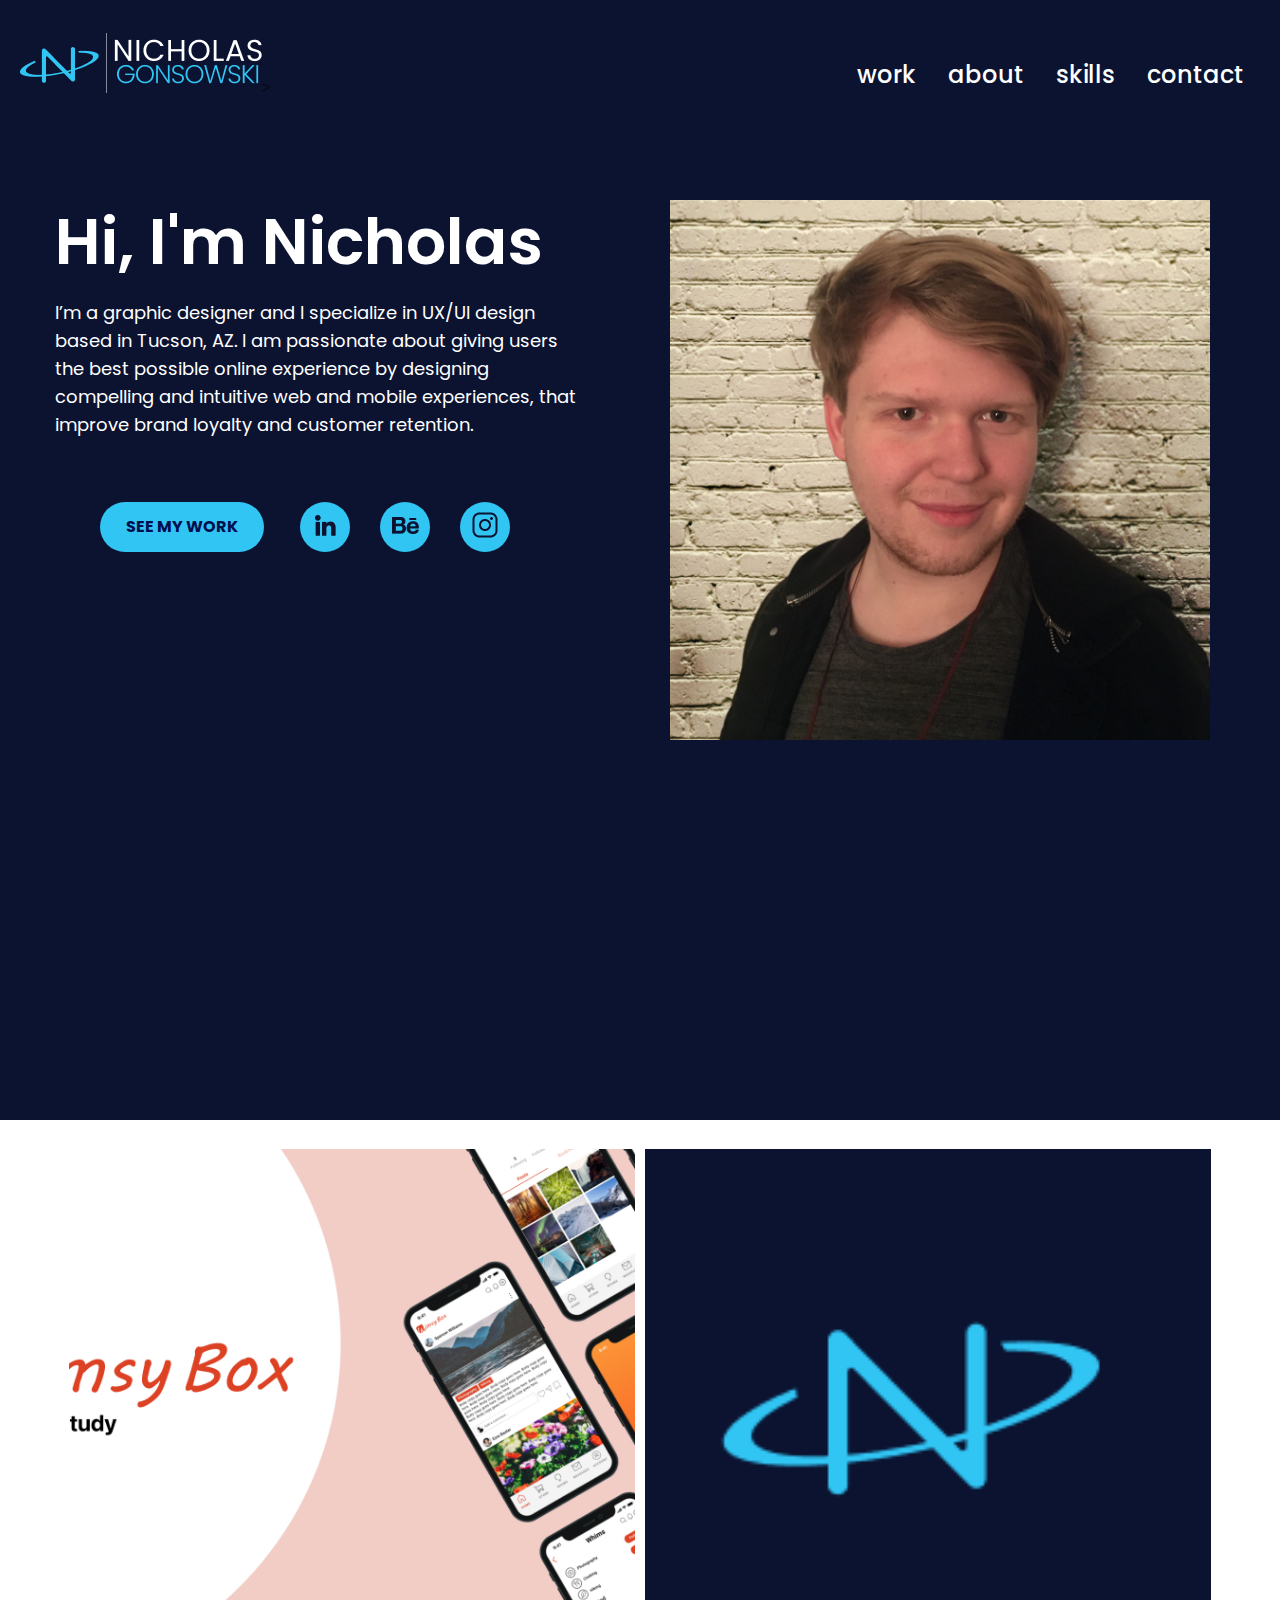
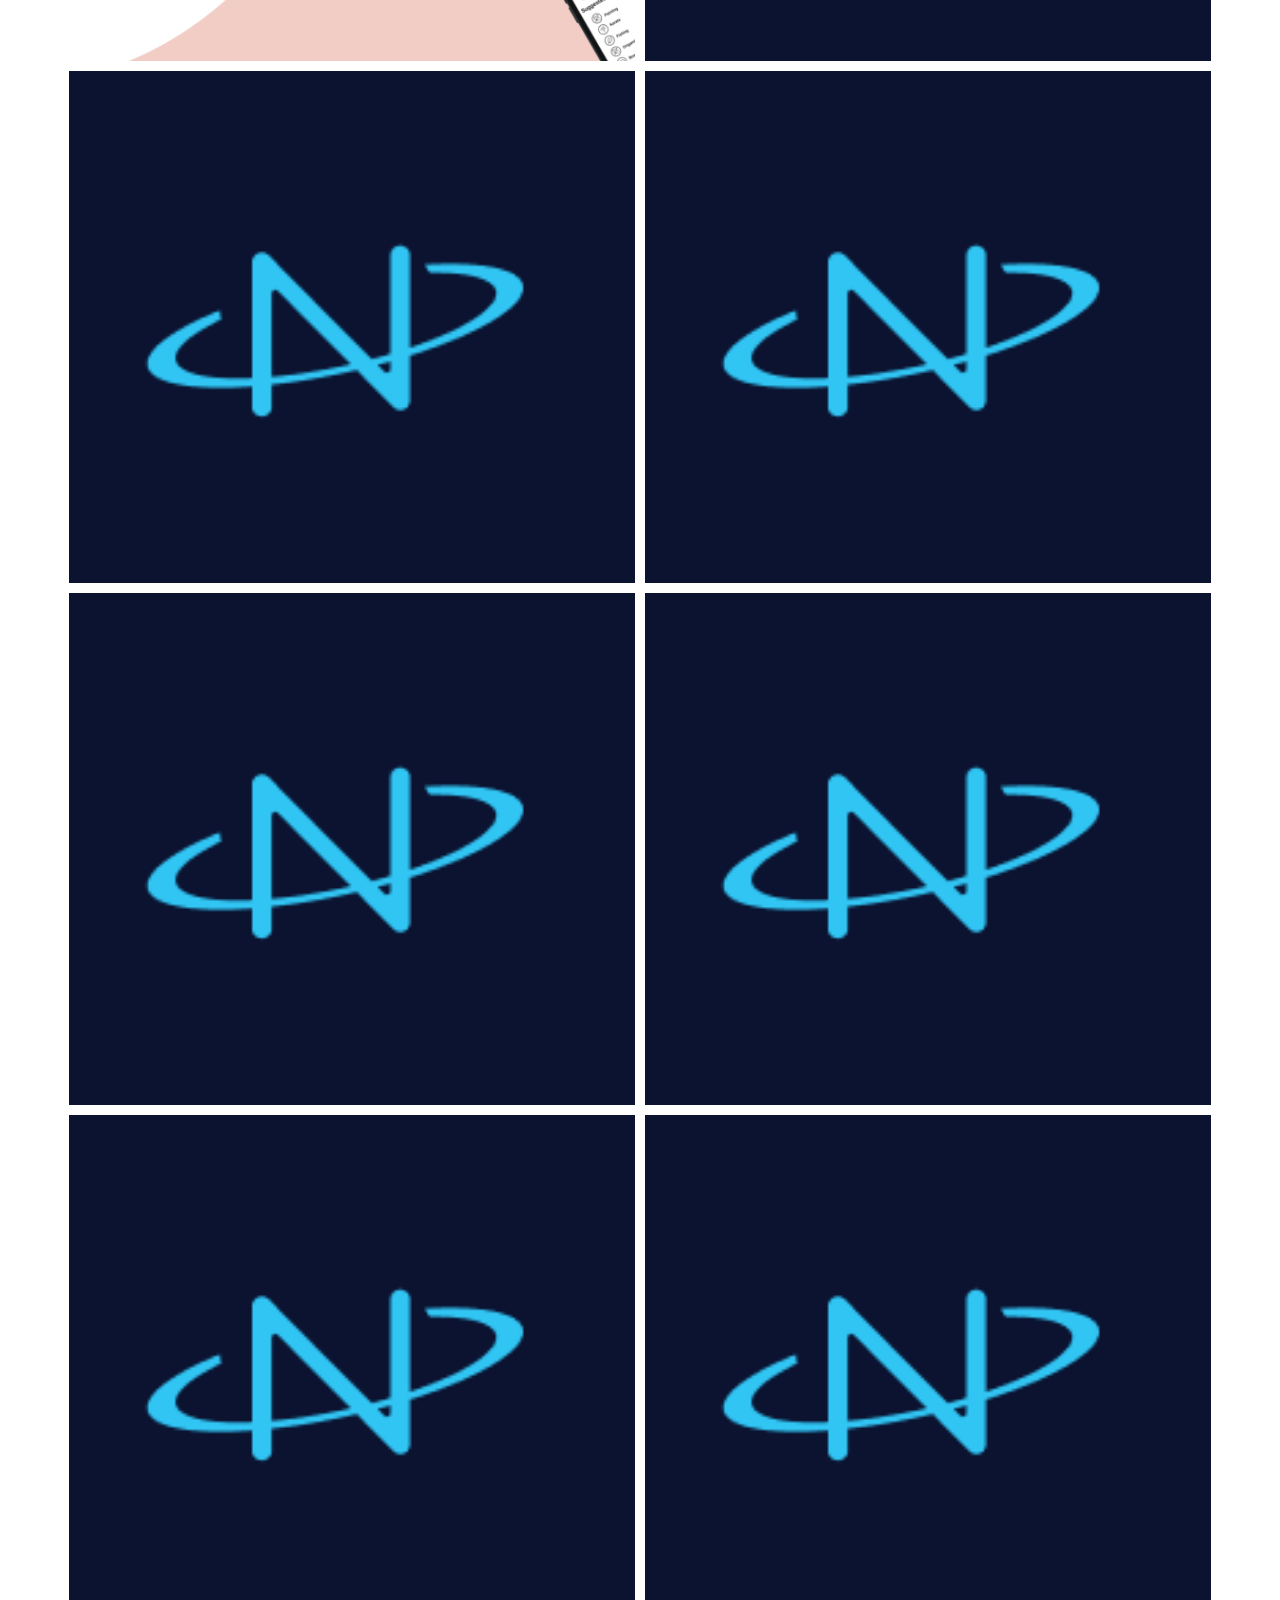
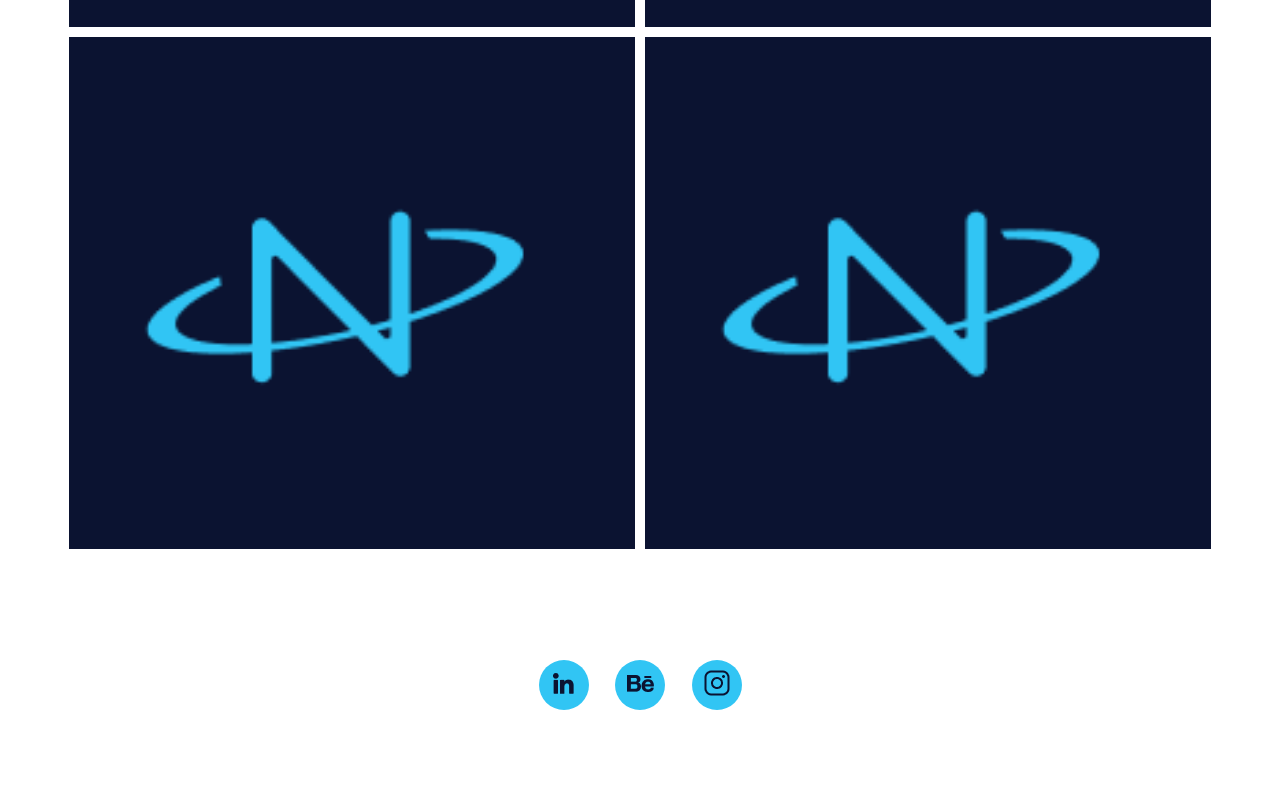
<file: Portfolio Site/index.html>
<!DOCTYPE html>
<html>
<head>
  <link href="https://fonts.googleapis.com/css?family=Poppins:100,200,300,400,500,600,700,800,900&display=swap" rel="stylesheet">
  <link href="css/style.css" rel="stylesheet" type="text/css">
  <title>nicholasgonsowski.com/work</title>
</head>
<body>
    <nav>
        <div class="logo">
           <img src="images/logo.png" alt="Nicholas Gonsowski" style="width:241.68px">>
       </div>
           <h3><div class=topnav>
            <a class="inactive" href="index.html">work</a>
            <a class="inactive" href="about.html">about</a>
            <a class="inactive" href="skills.html">skills</a>
            <a class="inactive" href="contact.html">contact</a>
           </div></h3>
           <div class=hamnav>
           </div>
    </nav>
    
    <section id="heroGrid">
      <div id="headline" class="heroGridArea">
        <h1>Hi, I'm Nicholas</h1>
           <p id=p3>I’m a graphic designer and I specialize in UX/UI design based in Tucson, AZ. 
                I am passionate about giving users the best possible online experience by designing 
                compelling and intuitive web and mobile experiences, that improve brand loyalty 
                and customer retention. </p2>

        <section id="socialGrid">

          <div id="ScrollDown" class="socialGridArea">
            <button class="sd">
              <div class="main" id="section1"><a href="#section2"><h4>SEE MY WORK</h4></a></div></button>
          </div>

          <div id="LinkedIn" class="socialGridArea">
            <button class="in"><img src="images/logo_in.png" alt="LinkedIn"></button>
          </div>

          <div id="Behance" class="socialGridArea">
            <button class="be"><img src="images/logo_Be.png" alt="Behance"></button>
          </div>

          <div id="Instagram" class="socialGridArea">
            <button class="ig"><img src="images/logo_Ig.png" alt="Instagram"></button>
          </div>

        </section>
      </div>
      <div id="heroimage" class="heroGridArea">
        <img src="images/pro.jpg" >
      </div>
      </section>
      <div class="main" id="section2">
      </div>
   

  <section id="categoryGrid">
    <div id="Project1" class="categoryGridArea"><a href="whimsybox.html"></a>
    </div>
    <div id="Project2" class="categoryGridArea">
    </div>
    <div id="Project3" class="categoryGridArea">
    </div>
    <div id="Project4" class="categoryGridArea">
    </div>
    <div id="Project5" class="categoryGridArea">
    </div>
    <div id="Project6" class="categoryGridArea">
    </div>
    <div id="Project7" class="categoryGridArea">
    </div>
    <div id="Project8" class="categoryGridArea">
    </div>
    <div id="Project9" class="categoryGridArea">
    </div>
    <div id="Project10" class="categoryGridArea">
    </div>
  </section>
  <div class="footer">
    <button class="in"><img src="images/logo_in.png" alt="LinkedIn"></button>
    <button class="be"><img src="images/logo_Be.png" alt="Behance"></button>
    <button class="ig"><img src="images/logo_Ig.png" alt="Instagram"></button>
</div>
<script src="https://ajax.googleapis.com/ajax/libs/jquery/3.4.1/jquery.min.js"></script>
<script src="js/index.js"></script>
</body>
</html>
</file>
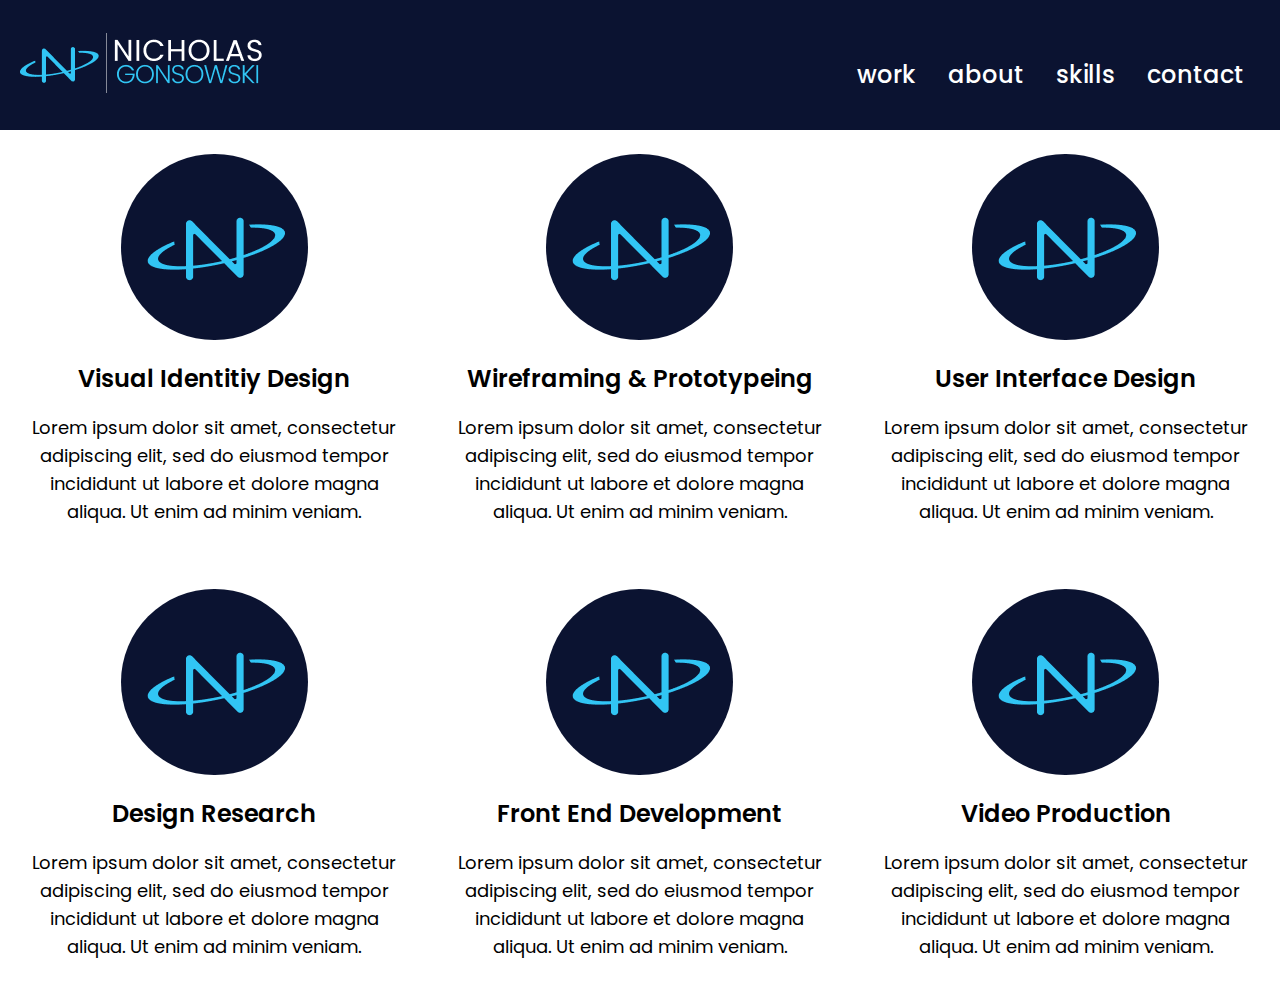
<file: Portfolio Site/skills.html>
<!DOCTYPE html>
<html>
<head>
  <link href="https://fonts.googleapis.com/css?family=Poppins:100,200,300,400,500,600,700,800,900&display=swap" rel="stylesheet">
  <link href="css/style.css" rel="stylesheet" type="text/css">
  <title>nicholasgonsowski.com/skills</title>
</head>
<body>
    <nav>
        <div class="logo">
           <img src="images/logo.png" alt="Nicholas Gonsowski" style="width:241.68px">
       </div>
           <h3><div class=topnav>
            <a class="inactive" href="index.html">work</a>
            <a class="inactive" href="about.html">about</a>
            <a class="inactive" href="skills.html">skills</a>
            <a class="inactive" href="contact.html">contact</a>
           </div></h3>
    </nav>
    <section id="skillGrid">
      <div id="skill1" class="skillGridArea">
        <img src="images/square_logo.png" alt="logo">
        <h3>Visual Identitiy Design </h3>
           <p id=p3>
            Lorem ipsum dolor sit amet, consectetur adipiscing elit, 
            sed do eiusmod tempor incididunt ut labore et dolore magna aliqua. 
            Ut enim ad minim veniam. </p2>
      </div>
      <div id="skill2" class="skillGridArea">
        <img src="images/square_logo.png" alt="logo">
        <h3>Wireframing & Prototypeing </h3>
           <p id=p3>
            Lorem ipsum dolor sit amet, consectetur adipiscing elit, 
            sed do eiusmod tempor incididunt ut labore et dolore magna aliqua. 
            Ut enim ad minim veniam. </p2>
      </div>
      <div id="skill3" class="skillGridArea">
        <img src="images/square_logo.png" alt="logo">
        <h3>User Interface Design </h3>
           <p id=p3>
            Lorem ipsum dolor sit amet, consectetur adipiscing elit, 
            sed do eiusmod tempor incididunt ut labore et dolore magna aliqua. 
            Ut enim ad minim veniam. </p2>
      </div>
      <div id="skill4" class="skillGridArea">
        <img src="images/square_logo.png" alt="logo">
        <h3>Design Research </h3>
           <p id=p3>
            Lorem ipsum dolor sit amet, consectetur adipiscing elit, 
            sed do eiusmod tempor incididunt ut labore et dolore magna aliqua. 
            Ut enim ad minim veniam. </p2>
      </div>
      <div id="skill5" class="skillGridArea">
        <img src="images/square_logo.png" alt="logo">
        <h3>Front End Development </h3>
           <p id=p3>
            Lorem ipsum dolor sit amet, consectetur adipiscing elit, 
            sed do eiusmod tempor incididunt ut labore et dolore magna aliqua. 
            Ut enim ad minim veniam. </p2>
      </div>
      <div id="skill6" class="skillGridArea">
        <img src="images/square_logo.png" alt="logo">
        <h3>Video Production</h3>
           <p id=p3>
            Lorem ipsum dolor sit amet, consectetur adipiscing elit, 
            sed do eiusmod tempor incididunt ut labore et dolore magna aliqua. 
            Ut enim ad minim veniam. </p2>
      </div>
</section>

</body>
</html>
</file>
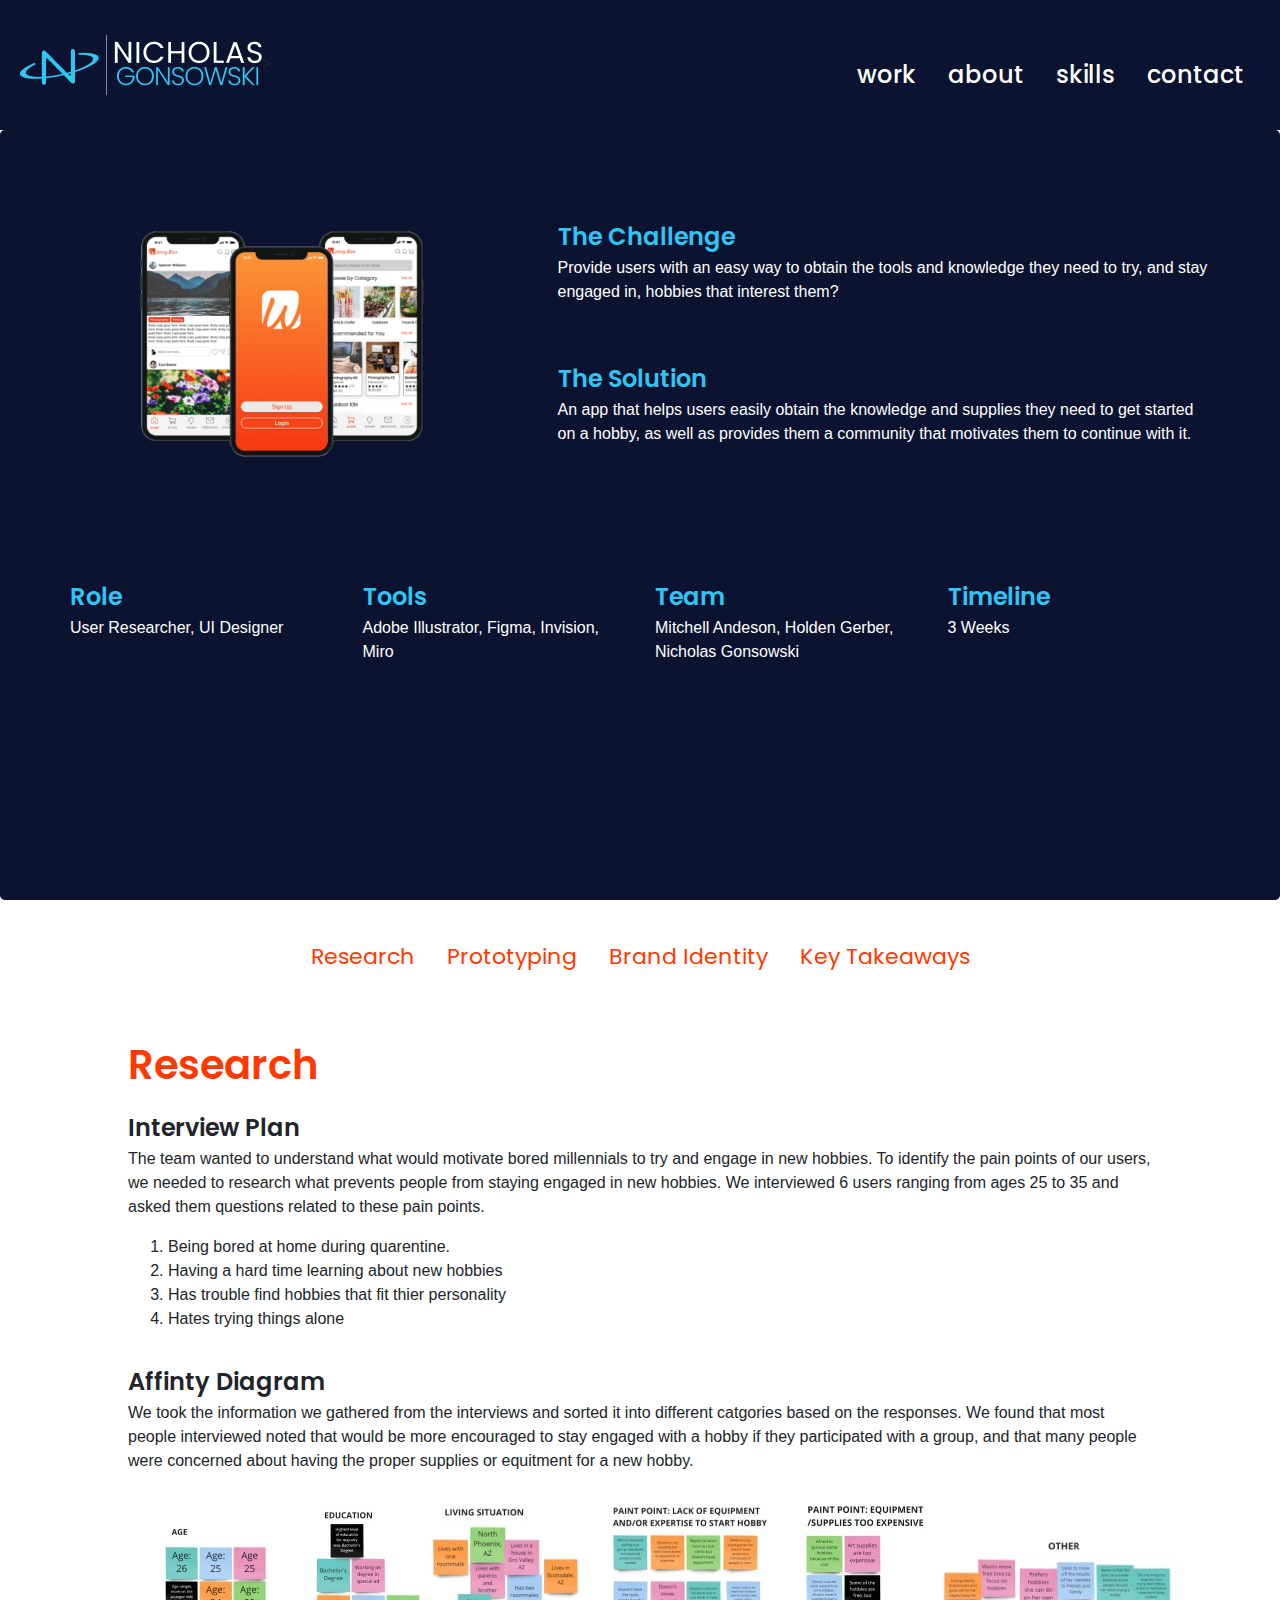
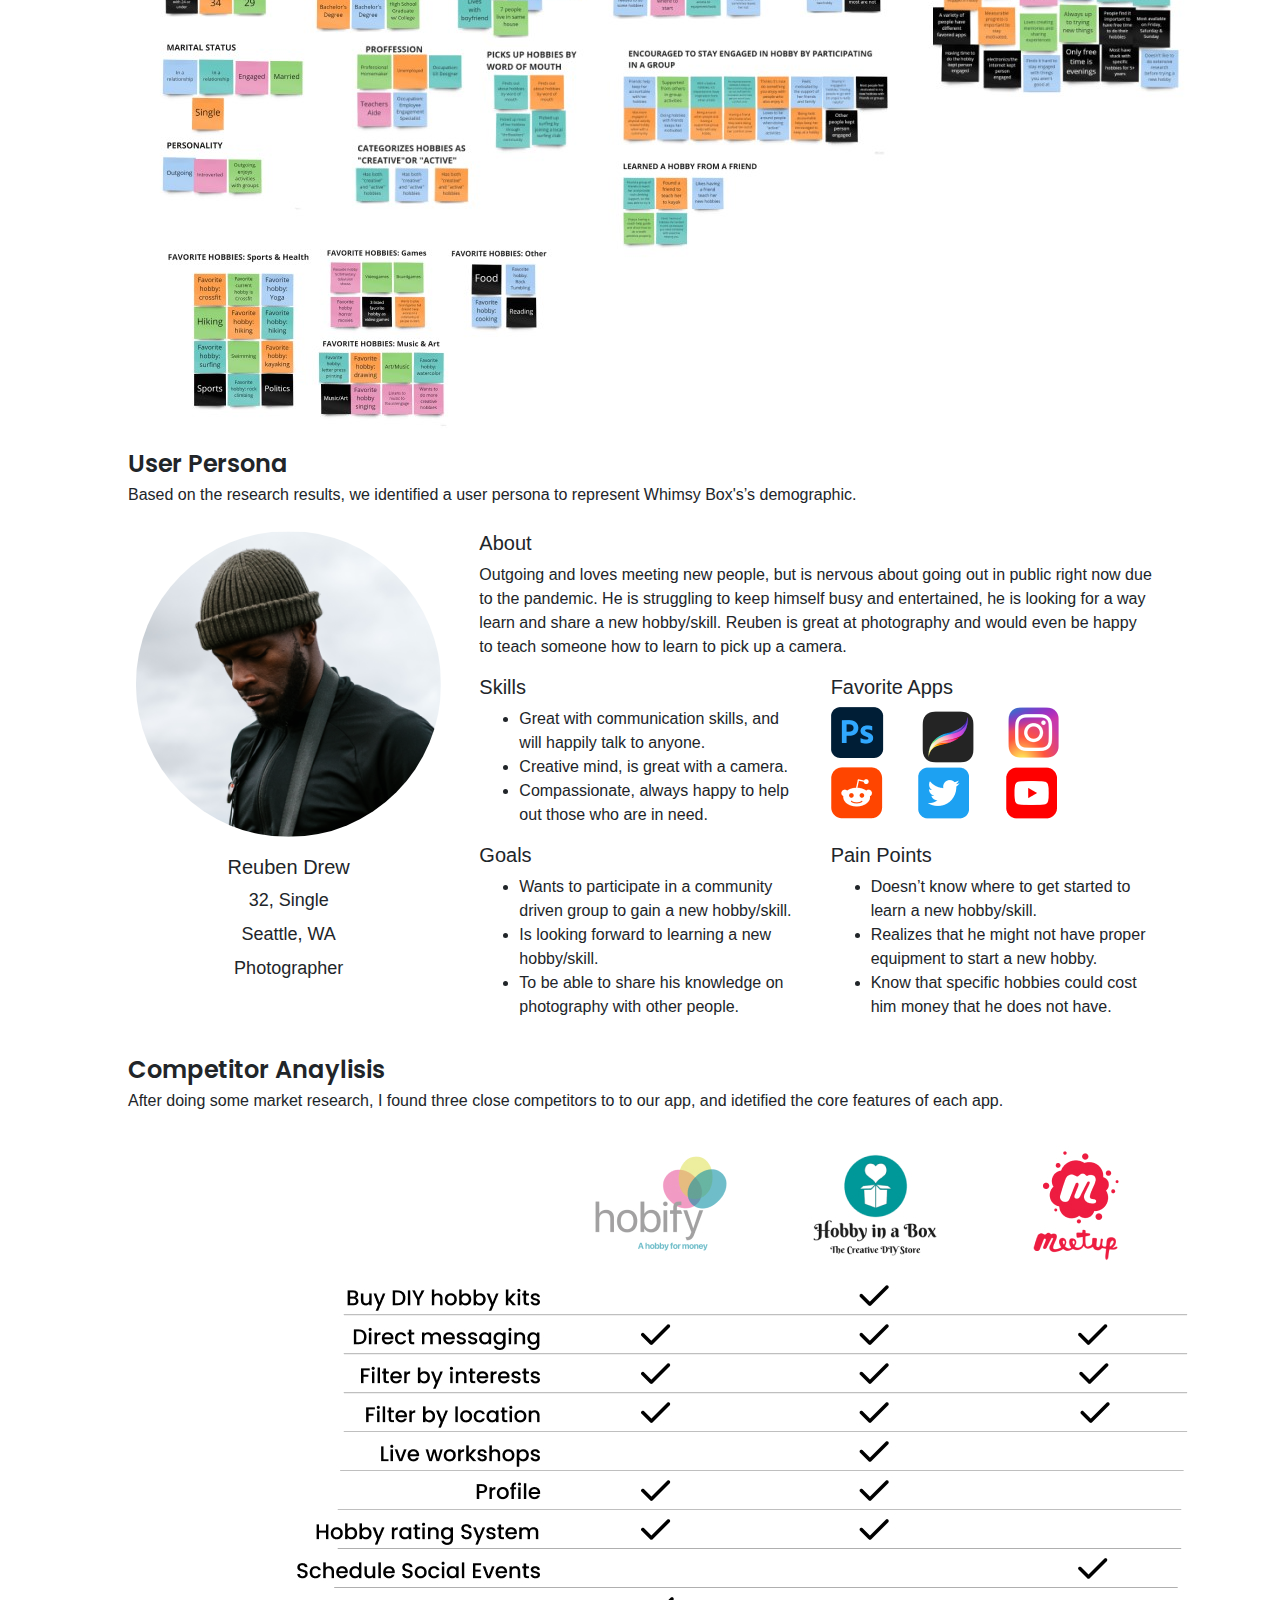
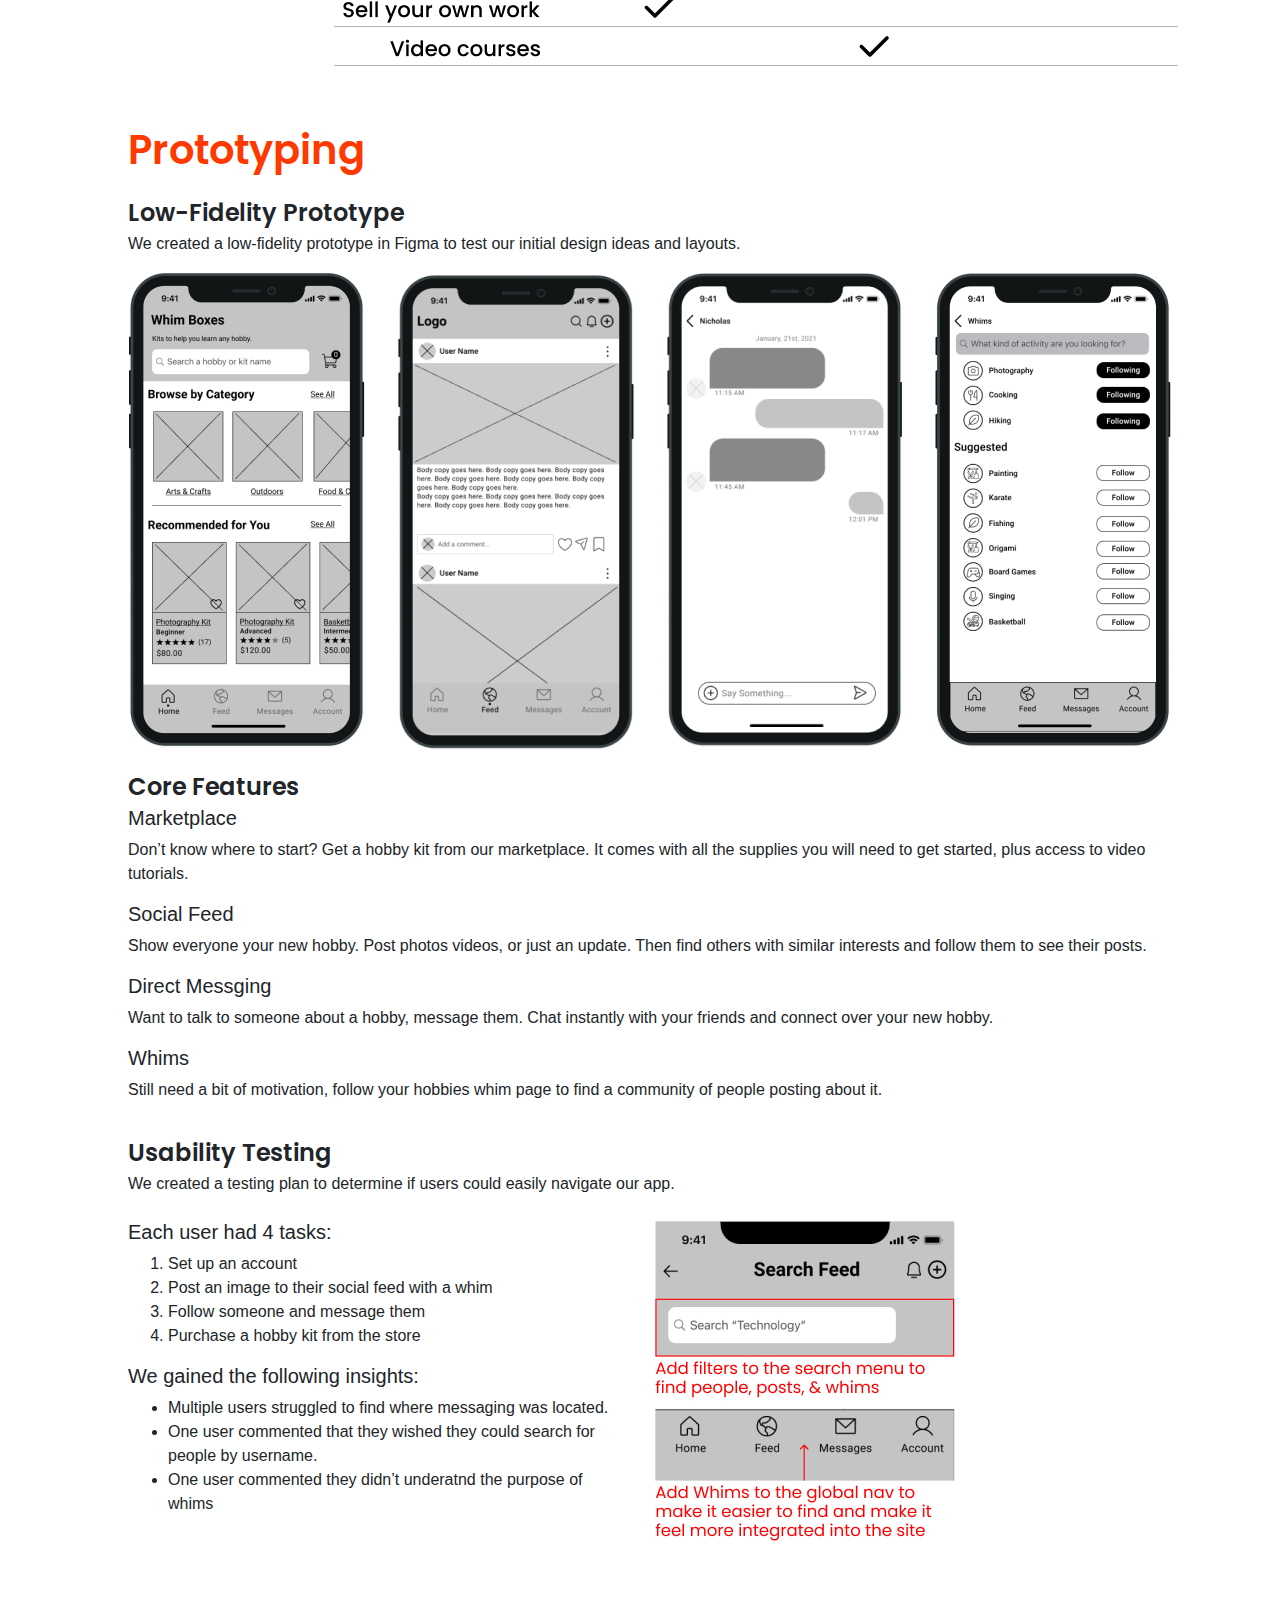
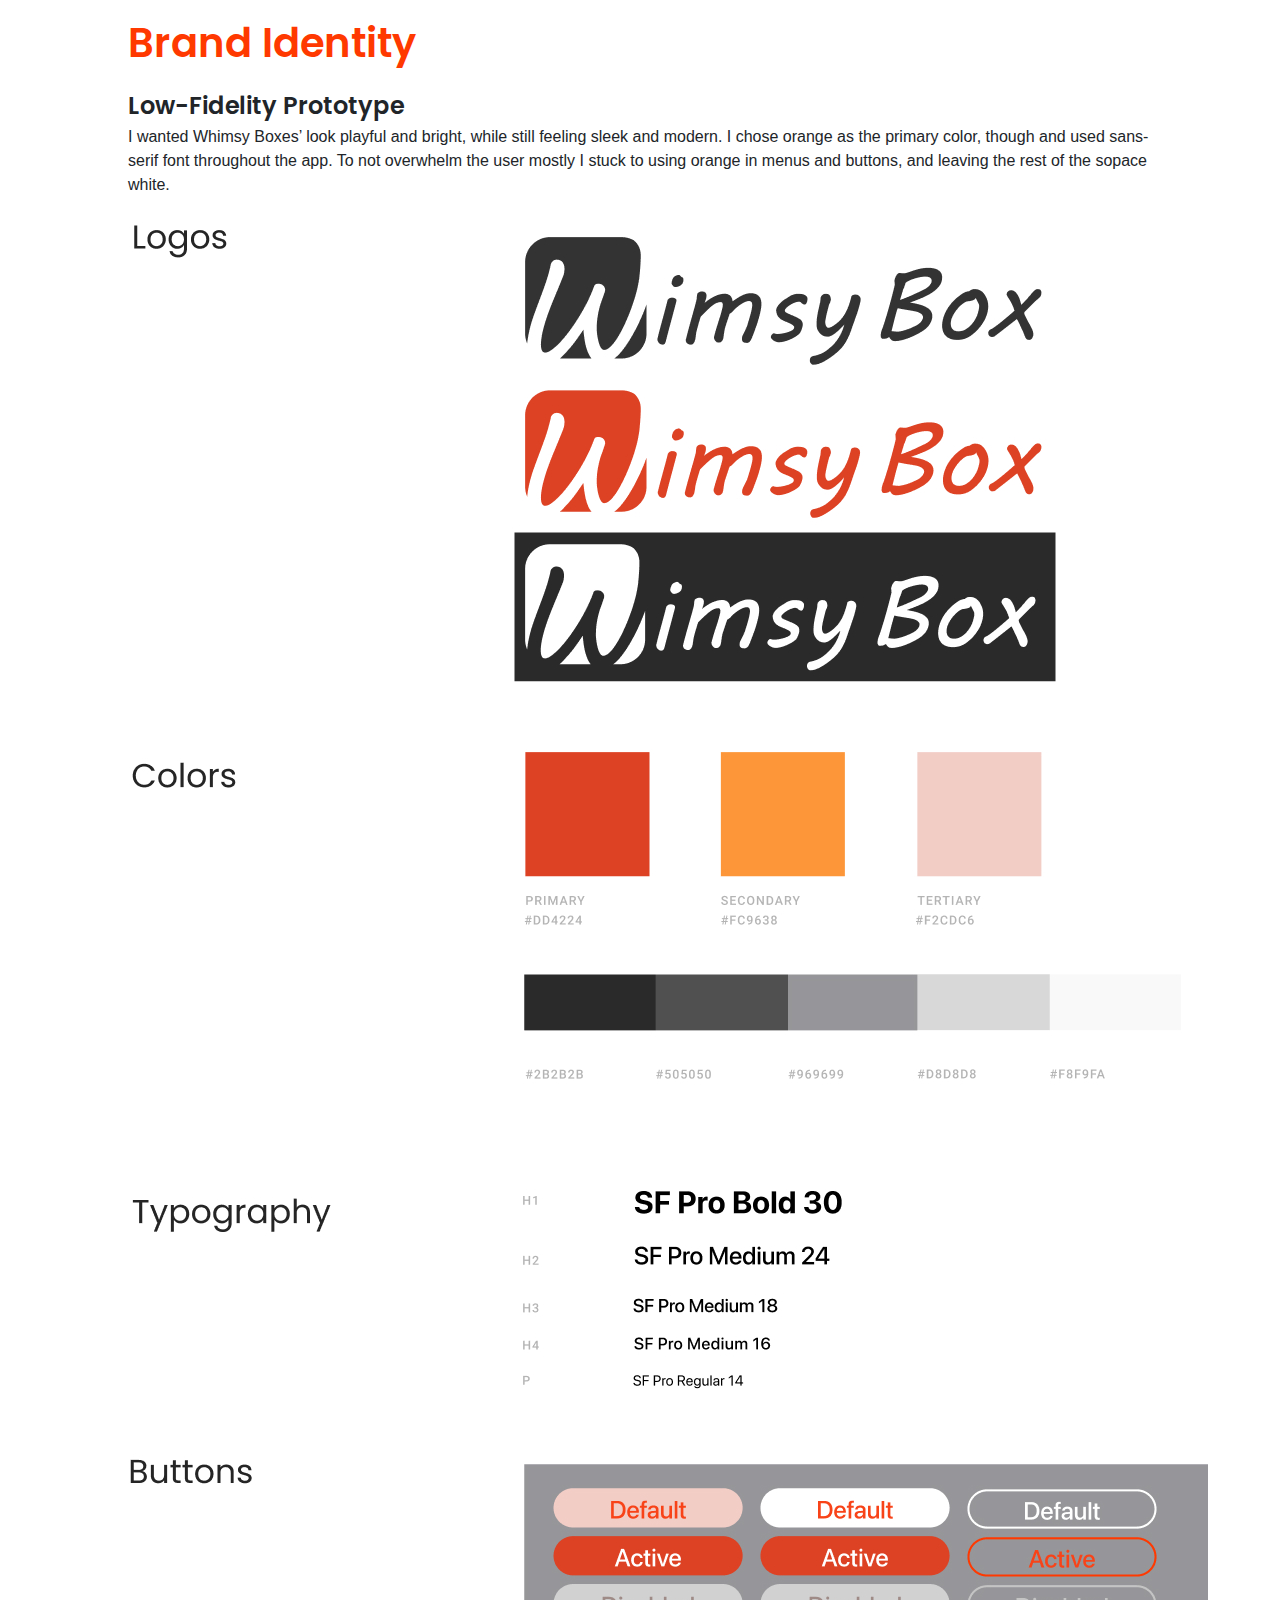
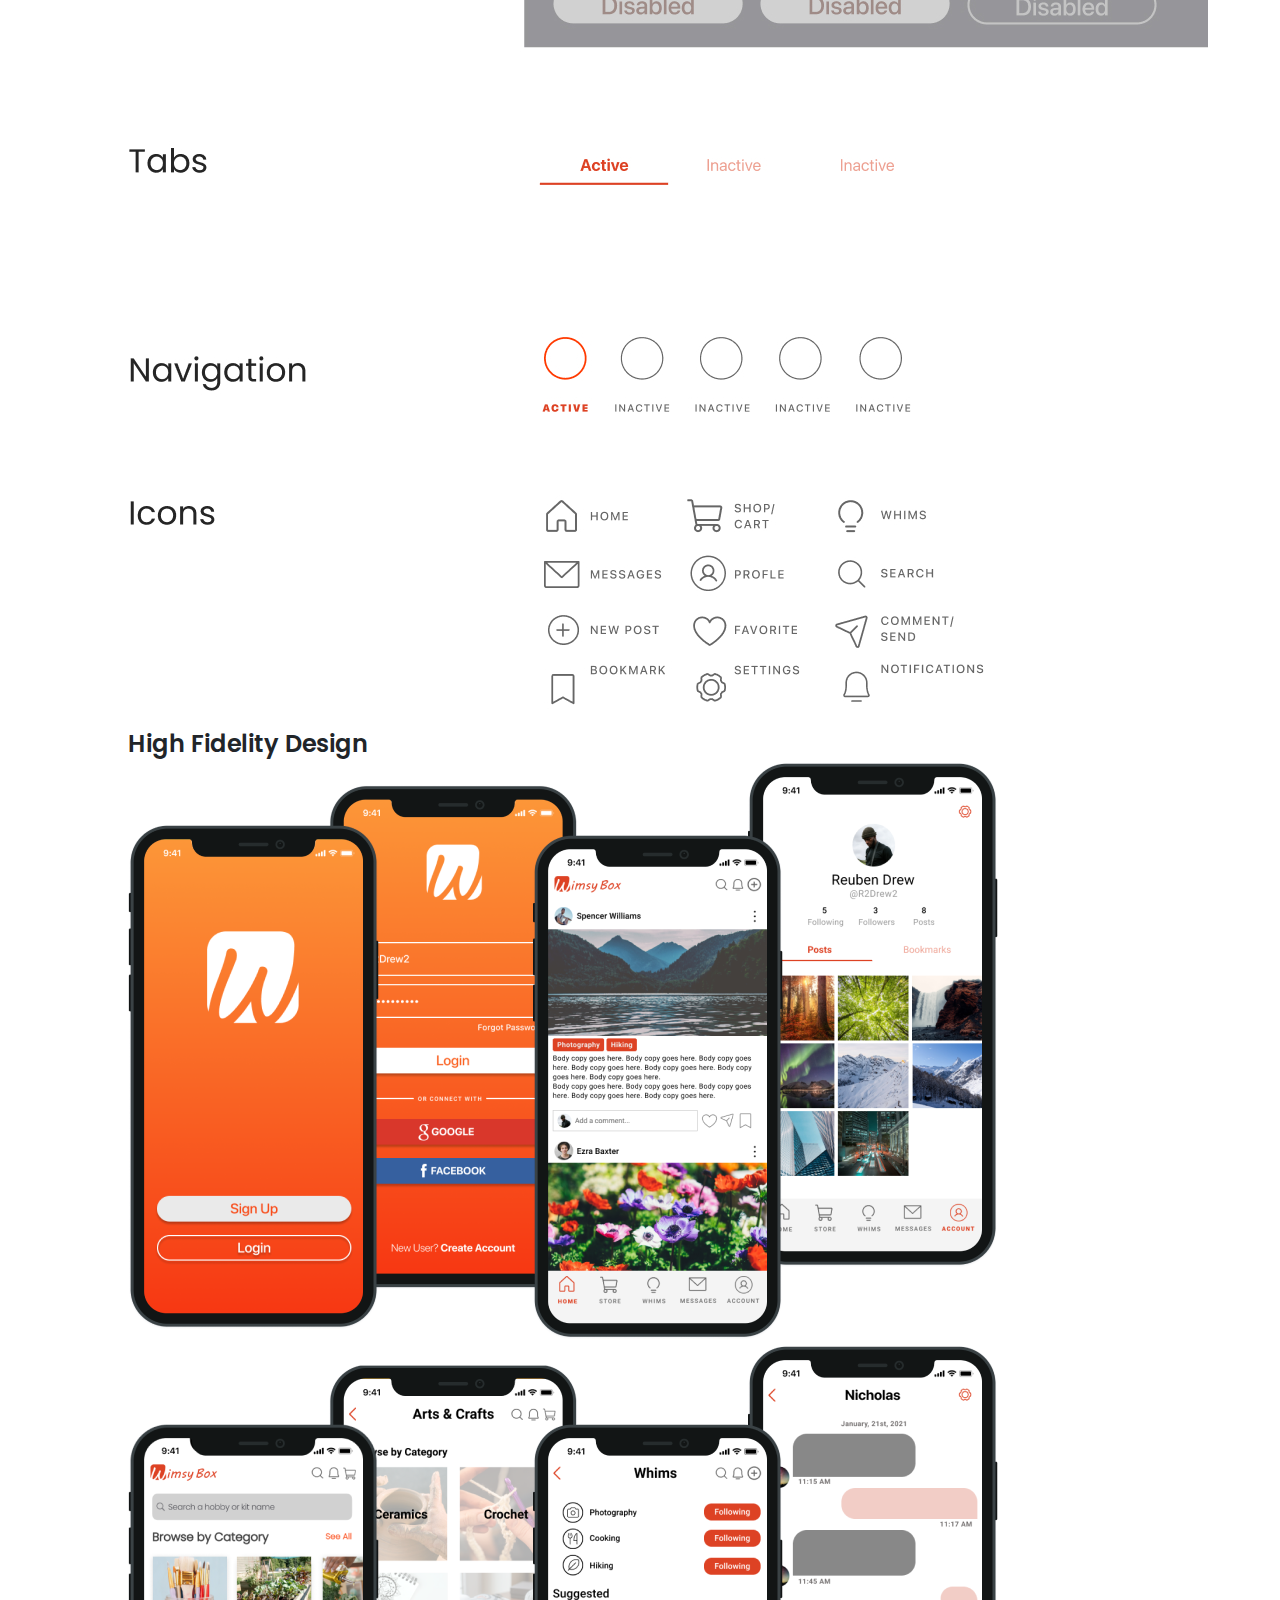
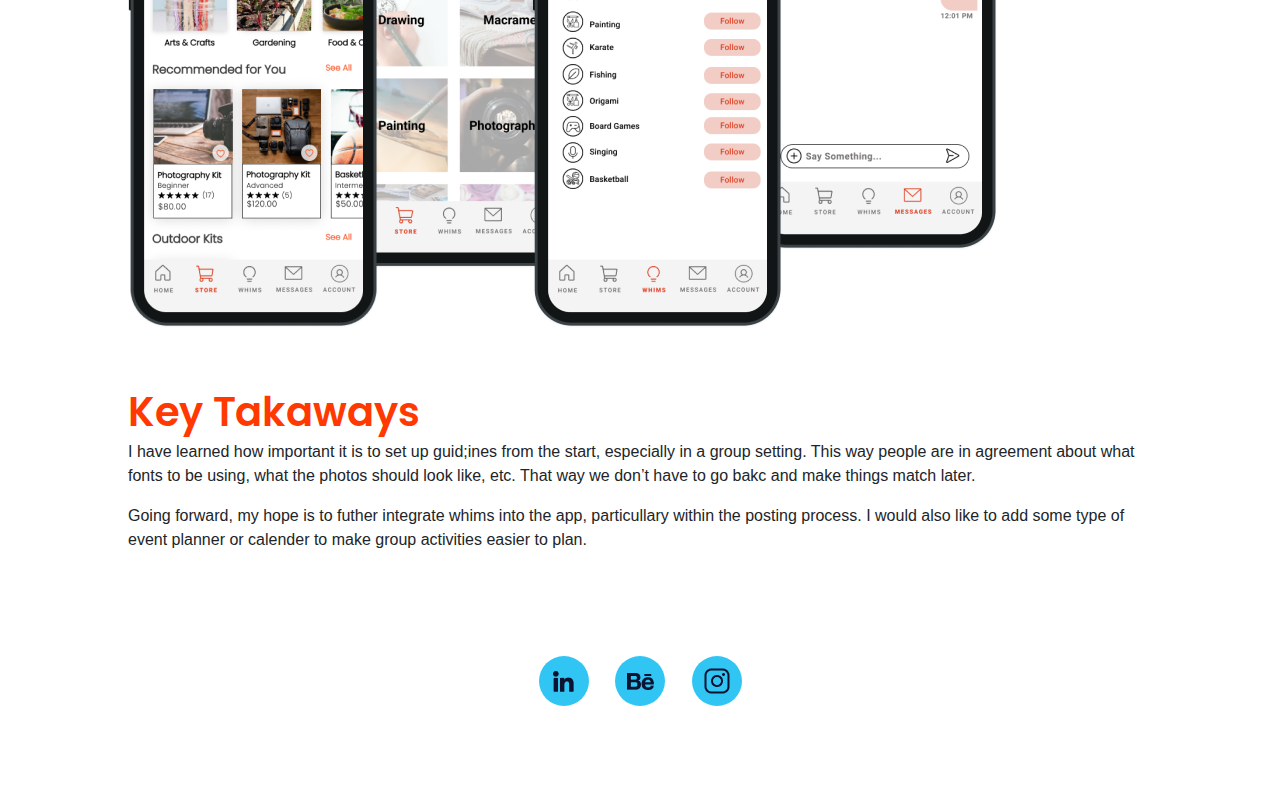
<file: Portfolio Site/whimsybox.html>
<!DOCTYPE html>
<html>
<head>
  <link href="https://fonts.googleapis.com/css?family=Poppins:100,200,300,400,500,600,700,800,900&display=swap" rel="stylesheet">
  <link rel="stylesheet" href="https://stackpath.bootstrapcdn.com/bootstrap/4.3.1/css/bootstrap.min.css" integrity="sha384-ggOyR0iXCbMQv3Xipma34MD+dH/1fQ784/j6cY/iJTQUOhcWr7x9JvoRxT2MZw1T" crossorigin="anonymous">
  <link href="css/style.css" rel="stylesheet" type="text/css">
  <link href="css/whimsybox.css" rel="stylesheet" type="text/css">
  <title>nicholasgonsowski.com/work/whimsybox</title>
</head>
<body>
    <nav>
        <div class="logo">
           <img src="images/logo.png" alt="Nicholas Gonsowski" style="width:241.68px">>
       </div>
           <h3><div class=topnav>
               <a class="inactive" href="index.html">work</a>
               <a class="inactive" href="about.html">about</a>
               <a class="inactive" href="skills.html">skills</a>
               <a class="inactive" href="contact.html">contact</a>
           </div></h3>
           <div class=hamnav>
           </div>
    </nav>
  
    <div class="jumbotron hero">
      <div class="container">
        <div class="row">
          <div class="col-5">
          </div>
          <div class="col-7">
            <h3>The Challenge</h3>
            <p>Provide users with an easy way to obtain the tools 
              and knowledge they need to try, and stay engaged in, 
              hobbies that interest them?</p>
              <br>

            <h3>The Solution </h3>
            <p>An app that helps users easily obtain the knowledge 
              and supplies they need to get started on a hobby, 
              as well as provides them a community that motivates 
              them to continue with it.</p>
          </div>
        </div>
        <div class="row">
          <div class="col">
            <h3>Role </h3>
            <p>User Researcher, UI Designer</p>
          </div>
          <div class="col">
            <h3>Tools </h3>
            <p>Adobe Illustrator, Figma, Invision, Miro </p>
          </div>
          <div class="col">
            <h3>Team </h3>
            <p>Mitchell Andeson, Holden Gerber, Nicholas Gonsowski</p>
          </div>
          <div class="col">
            <h3>Timeline </h3>
            <p>3 Weeks</p>
          </div>
        </div>
      </div>
   </div>

   <ul class="nav justify-content-center">
    <li class="nav-item">
      <a class="nav-link" href="#research">Research</a>
    </li>
    <li class="nav-item">
      <a class="nav-link" href="#prototyping">Prototyping</a>
    </li>
    <li class="nav-item">
      <a class="nav-link" href="#identity">Brand Identity</a>
    </li>
    <li class="nav-item">
      <a class="nav-link" href="#takaways">Key Takeaways</a>
    </li>
  </ul>

       
        



    <div id="research">
      <h2>Research </h2>
      <h3>Interview Plan </h3>
      <p>The team wanted to understand what would motivate bored millennials to try and 
        engage in new hobbies. To identify the pain points of our users, we needed to 
        research what prevents people from staying engaged in new hobbies. We interviewed 
        6 users ranging from ages 25 to 35 and asked them questions related to these pain points.</p>
        <ol>
          <li>Being bored at home during quarentine.</li>
          <li>Having a hard time learning about new hobbies</li>
          <li>Has trouble find hobbies that fit thier personality</li>
          <li>Hates trying things alone</li>
        </ol>
        <h3>Affinty Diagram </h3>
        <p>We took the information we gathered from the interviews and sorted
           it into different catgories based on the responses. We found that most people
            interviewed noted that would be more encouraged to stay engaged with a hobby 
            if they participated with a group, and that many people were concerned about 
            having the proper supplies or equitment for a new hobby.</p>
        <img src="images/wb-affinitydiagram.jpg" alt="affinity diagram">

      <h3>User Persona</h3>
      <p>Based on the research results, we identified a user persona to represent 
        Whimsy Box's’s demographic.</p>

        <div class="container">
          <div class="row">
            <div class="col-4">
              <img src="images/persona.png" alt="Reuben Drew" style="border-radius: 1000px;">
              <h5>Reuben Drew</h5>
              <p>32, Single</p>
              <p>Seattle, WA</p>
              <p>Photographer</p>
            </div>
            <div class="col-8">
              <h5>About</h5>
              <P>Outgoing and loves meeting new people, but is nervous about 
                going out in public right now due to the pandemic. He is 
                struggling to keep himself busy and entertained, he is 
                looking for a way learn and share a new hobby/skill. Reuben 
                is great at photography and would even be happy to teach 
                someone how to learn to pick up a camera.</P>
              <div class="row">
                <div class="col">
                  <h5>Skills</h5>
                  <ul>
                    <li>Great with communication skills, and will happily talk to anyone.</li>
                    <li>Creative mind, is great with a camera.</li>
                    <li>Compassionate, always happy to help out those who are in need.</li>
                  </ul>
                </div>
                <div class="col">
                  <h5>Favorite Apps</h5>

                  <div class="row">
                      <div class="col">
                        <img src="images/icon-photoshop.png">
                      </div>
                      <div class="col">
                        <img src="images/icon-procreate.png">
                      </div>
                      <div class="col">
                        <img src="images/icon-insta.png">
                      </div>
                      <div class="col">
                      </div>
                      
                  </div>
                      
                  <div class="row">
                    <div class="col">
                      <img src="images/icon-reddit.png">
                    </div>
                    <div class="col">
                      <img src="images/icon-twitter.png">
                    </div>
                    <div class="col">
                      <img src="images/icon-youtube.png">
                    </div>
                    <div class="col">
                    </div>
                  </div>
                  
                </div>
              </div>
              <div class="row">
                <div class="col">
                  <h5>Goals</h5>
                  <ul>
                    <li>Wants to participate in a community driven group to gain a new hobby/skill.</li>
                    <li>Is looking forward to learning a new hobby/skill.</li>
                    <li>To be able to share his knowledge on photography with other people.</li>
                  </ul>
                </div>
                <div class="col">
                  <h5>Pain Points</h5>
                  <ul>
                    <li>Doesn’t know where to get started to learn a new hobby/skill.</li>
                    <li>Realizes that he might not have proper equipment to start a new hobby.</li>
                    <li>Know that specific hobbies could cost him money that he does not have.</li>
                  </ul>
                </div>
                </div>
            </div>
            </div>
          </div>
      <h3>Competitor Anaylisis</h3>
      <p>After doing some market research, I found three close competitors to to our app, 
        and idetified the core features of each app.</p>
      <img src="images/wb-competitoranalysis.jpg">
          
            </div>
          </div>
        </div>
      </div>

      <div id="prototyping">
        <h2>Prototyping</h2>
        <h3>Low-Fidelity Prototype </h3>
        <p>We created a low-fidelity prototype in Figma to test our initial design ideas and layouts.</p>
        <img src="images/wb-lowfi.png">
        

        <h3 class="features">Core Features</h3>

        <h5>Marketplace</h5>
        <p>Don’t know where to start? Get a hobby kit from our marketplace. It comes with all the supplies you will need to get started, plus access to video tutorials.</p>

        <h5>Social Feed</h5>
        <p>Show everyone your new hobby. Post photos videos, or just an update. Then find others with similar interests and follow them to see their posts.</p>

        <h5>Direct Messging</h5>
        <p>Want to talk to someone about a hobby, message them. Chat instantly with your friends and connect over your new hobby.</p>

        <h5>Whims</h5>
        <p>Still need a bit of motivation, follow your hobbies whim page to find a community of people posting about it. </p>

        <h3>Usability Testing</h3>
        <p>We created a testing plan to determine if users could easily navigate our app.</p>

        <div class="container">
          <div class="row">
            <div class="col">
              <h5>Each user had 4 tasks:</h5>
              <ol>
                <li>Set up an account</li>
                <li>Post an image to their social feed with a whim</li>
                <li>Follow someone and message them</li>
                <li>Purchase a hobby kit from the store</li>
              </ol>
              <h5>We gained the following insights:</h5>
              <ul>
                <li>Multiple users struggled to find where messaging was located.</li>
                <li>One user commented that they wished they could search for people by username.</li>
                <li>One user commented they didn’t underatnd the purpose of whims</li>
              </ul>
            </div>
            <div class="col">
              <img src="images/wb-redline.jpg">
            </div>
          </div>
        </div>
      </div>

      <div id="identity">
        <h2>Brand Identity</h2>
        <h3>Low-Fidelity Prototype </h3>
        <p>I wanted Whimsy Boxes’ look playful and bright, while still feeling sleek and modern.  
          I chose orange as the primary color, though and used sans-serif font throughout the app. 
          To not overwhelm the user mostly I stuck to using orange in menus and buttons, and leaving 
          the rest of the sopace white.  </p>
        <img src="images/wb-styleguide.jpg">

        <h3>High Fidelity Design</h3>
        <img src="images/wb-hifi.png">
        
      </div>

      <div id="takaways">
        <h2>Key Takaways</h2>
        <p>I have learned how important it is to set up guid;ines from the start, especially in a group setting. 
          This way people are in agreement about what fonts to be using, what the photos should look like, etc. 
          That way we don’t have to go bakc and make things match later.</p>

        <p>Going forward, my hope is to futher integrate whims into the app, particullary within the posting process. 
          I would also like to add some type of event planner or calender to make group activities easier to plan. </p>
      </div>
      

  <div class="footer">
    <button class="in"><img src="images/logo_in.png" alt="LinkedIn"></button>
    <button class="be"><img src="images/logo_Be.png" alt="Behance"></button>
    <button class="ig"><img src="images/logo_Ig.png" alt="Instagram"></button>
</div>
<script src="https://ajax.googleapis.com/ajax/libs/jquery/3.4.1/jquery.min.js"></script>
<script src="js/index.js"></script>
</body>
</html>
</file>
<file: Portfolio Site/css/style.css>
body{
  margin: 0;
}

#heroimage h1 {
  font-weight: 500;
}

nav{
  width: 100vw;
  height: 130px;
  position: sticky;
  top: 0;
  z-index: 150;
  display: flex;
  align-items: center;
  background-color: #0B1331;
}

.logo {
  margin: 20px;
}

.topnav {
  float: right;
  position: absolute;
  top: 50px;
  right: 20px;
}

.topnav a {
  float: left;
  padding: 14px 16px;
  text-decoration: none;
}

.active {
  color: #31C5F4;
}
.inactive {
  color: white;
  font-weight: 500;
  transition: 0.3s;
}
.inactive:hover {
  color: #89E3FF;
}

/* Hero Image */

#heroGrid {
  background-color: #0B1331;
  height: 100vh;
  padding: 5vh;
  display: grid;
  grid-template-columns: 1.5fr 1fr;
  grid-auto-rows: 58vh;
  grid-template-areas:
  "headline heroimage"
  ;
}

#headline {
  grid-area: headline;
  color: #89E3FF;

}
#heroimage {
  grid-area: heroimage;
  object-fit: cover;
}

#headline {
  color: white;
  padding: 10px;
}

#heroimage {
  padding: 25px;
  
}

#heroimage img{
  padding-left: 50px;
  height: 60vh;
  width: 60vh;
}


#socialGrid {
  height: 100vh;
  padding: 5vh;
  display: grid;
  grid-template-columns: 1fr 80px 80px 80px;
  grid-auto-rows: 58vh;
  grid-template-areas:
  "sd in be ig"
  ;
}

#ScrollDown {
  grid-area: sd;
}


.sd {
  background-color: #31C5F4;
  padding-left: 16px;
  padding-right: 16px;
  border: none;
  color: white;
  text-decoration: none;
  font-size: 16px;
  border-radius: 50px;
  height: 50px;
  transition: 0.3s;
  padding-top: 0;
}

.sd:hover {
  background-color: #89E3FF;
 
}

.sd a {
  text-decoration: none;
  color: #000f50;
}


#LinkedIn {
  grid-area: in;

}

#Behance {
  grid-area: be;

}
#Instagram {
  grid-area: ig;

}

h4 {
  text-align: center;
  font-family: Poppins;
  font-weight: 700;
  color: #000f50;
  margin: auto;
  padding: 10px;
  
}

#section2 h2 {
  text-align: center;
  font-family: Poppins;
  font-weight: 700;
  color: #000f50;
  
}




.links {
  display: flex;
  justify-content: space-evenly;
  width: 20%;
  position: absolute;
  left: 160px;
  top: 435px;
}

.in {
  grid-area: hover;
  background-color: #31C5F4;
  color: white;
  width: 50px;
  height: 50px;
  transition: 0.3s;
  border-radius: 50%;
  border-style: none;
}

.in:hover {
  background-color:#89E3FF;
}

.be {
  grid-area: hover;
  background-color: #31C5F4;
  color: white;
  width: 50px;
  height: 50px;
  transition: 0.3s;
  border-radius: 50%;
  border-style: none;
}

.be:hover {
  background-color:#89E3FF;
}

.ig {
  grid-area: hover;
  background-color: #31C5F4;
  color: white;
  width: 50px;
  height: 50px;
  transition: 0.3s;
  border-radius: 50%;
  border-style: none;
}

.ig:hover {
  background-color:#89E3FF;
}


/* Grid */

#categoryGrid {
  font-family: 'Poppins', helvetica , sans-serif;
  font-weight: 600;
  font-size: 18px;
  line-height: 22px;
  margin: 0px 5%;
  display: grid;
  padding-top: 24px;
  padding-bottom: 18px;
  grid-template-columns: 1fr 1fr;
  grid-auto-rows: 58vh;
  grid-template-areas:
  "project1 project2"
  "project3 project4"
  "project5 project6"
  "project7 project8"
  "project9 project10"
  ;
}

#Project1 {
  grid-area: project1;
  background-image: url("../images/whimsy.jpg");

}
#Project2 {
  grid-area: project2;
  background-image: url("../images/logo w background.png");

}
#Project3 {
  grid-area: project3;
  background-image: url("../images/logo w background.png");

}
#Project4 {
  grid-area: project4;
  background-image: url("../images/logo w background.png");

}
#Project5 {
  grid-area: project5;
  background-image: url("../images/logo w background.png");

}
#Project6 {
  grid-area: project6;
  background-image: url("../images/logo w background.png");

}
#Project7 {
  grid-area: project7;
  background-image: url("../images/logo w background.png");

}
#Project8 {
  grid-area: project8;
  background-image: url("../images/logo w background.png");

}
#Project9 {
  grid-area: project9;
  background-image: url("../images/logo w background.png");

}
#Project10 {
  grid-area: project10;
  background-image: url("../images/logo w background.png");

}
.categoryGridArea {
  background-position: center;
  background-size: cover;
  background-repeat: no-repeat;
  margin: 5px;
  cursor: pointer;
  display: grid;
  align-content: end;
}

.heading {

  padding: 15px;
  height: 25px;
  color: #000f50;
  font-size: 18px;
  font-weight: 500;
}

/* Skills CSS */

#skillGrid {
  display: grid;
  margin: 24px;
  grid-template-columns: 1fr 1fr 1fr;
  grid-template-rows: 1fr 1fr;
  text-align: center;
  row-gap: 5vh;
  column-gap: 5vh;
  grid-template-areas:
  "s1 s2 s3"
  "s4 s5 s6"
  ;
}

.skill{
  background-color: rgba(255,255,255,0.8);
  color: #000f50;
  font-size: 18px;
  font-weight: 500;

}

#skillGrid img{
  border-radius: 100px;
}

#skill1 {
  grid-area: s1;


}
#skill2 {
  grid-area: s2;


}
#skill3 {
  grid-area: s3;


}
#skill4 {
  grid-area: s4;


}
#skill5 {
  grid-area: s5;


}
#skill6 {
  grid-area: s6;


}


/* Typography CSS */
h1 {
  font-family: 'Poppins', helvetica , sans-serif;
  font-weight: 600;
  font-size: 64px;
  line-height: 28px;
}

h2 {
  font-family: 'Poppins', helvetica , sans-serif;
  font-weight: 600;
  font-size: 40px;
  line-height: 40px;
}

h3 {
  font-family: 'Poppins', helvetica , sans-serif;
  font-weight: 600;
  font-size: 24px;
  line-height: 22px;
}

#p1 {
  font-family: 'Poppins', helvetica , sans-serif;
  font-weight: 600;
  font-size: 18px;
  line-height: 28px;
}

#p2 {
  font-family: 'Poppins', helvetica , sans-serif;
  font-weight: 500;
  font-size: 18px;
  line-height: 28px;
}

#p3 {
  font-family: 'Poppins', helvetica , sans-serif;
  font-weight: 400;
  font-size: 18px;
  line-height: 28px;
}

/* Footer */

.footer {
  display: flex;
  justify-content: space-evenly;
  width: 20%;
  margin-left: auto;
  margin-right: auto;
  align-items: center;
  background: white;
  height: 25vh;
}

.in {
  grid-area: hover;
  background-color: #31C5F4;
  color: white;
  width: 50px;
  height: 50px;
  transition: 0.3s;
  border-radius: 50%;
  border-style: none;
}

.in:hover {
  background-color:#89E3FF;
}

.be {
  grid-area: hover;
  background-color: #31C5F4;
  color: white;
  width: 50px;
  height: 50px;
  transition: 0.3s;
  border-radius: 50%;
  border-style: none;
}

.be:hover {
  background-color:#89E3FF;
}

.ig {
  grid-area: hover;
  background-color: #31C5F4;
  color: white;
  width: 50px;
  height: 50px;
  transition: 0.3s;
  border-radius: 50%;
  border-style: none;
}

.ig:hover {
  background-color:#89E3FF;
}


/* Media Queries */

@media only screen and (min-width: 1112px) {
  .hamnav{
    display: none;
  }
}

@media only screen and (max-width: 1112px) {
  .topnav{
    display: none;
  }
  .hamnav {
    float: right;
    position: absolute;
    right: 3vw;
    background-image: url("../images/hamnav.svg");
  }


  #heroGrid {
    padding-top: 100px;
    padding-bottom: 70px;
    grid-template-columns: 1fr;
    grid-auto-rows: 50vh;
    grid-template-areas:
    "headline" 
    "heroimage"
  }

  #skillGrid {
    display: grid;
    margin: 45px;
    grid-template-columns: 1fr 1fr;
    grid-template-rows: 1fr 1fr 1fr;
    text-align: center;
    row-gap: 5vh;
    column-gap: 3vw;
    grid-template-areas:
    "s1 s2" 
    "s3 s4" 
    "s5 s6"
  }

}

@media only screen and (max-width: 740px) {
  #categoryGrid {
    margin: 0px 5%;
    padding-top: 100px;
    padding-bottom: 50px;
    grid-template-columns: 1fr;
    grid-auto-rows: 58vh;
    grid-template-areas:
    "project1" 
    "project2"
    "project3" 
    "project4"
    "project5" 
    "project6"
    "project7" 
    "project8"
    "project9 "
    "project10"
    ;
  }
  h1{
    line-height: 64px;
  }
  
  #heroGrid {
    padding-top: 20px;
    padding-bottom: 100px;
    grid-template-columns: 1fr;
    grid-auto-rows: 75vh;
    grid-template-areas:
    "headline" 
    "heroimage"
    ;
  }

  #skillGrid {
    display: grid;
    margin: 45px;
    grid-template-columns: 1fr;
    grid-template-rows: 1fr 1fr 1fr 1fr 1fr 1fr;
    text-align: center;
    row-gap: 5vh;
    column-gap: 3vw;
    grid-template-areas:
    "s1" 
    "s2" 
    "s3"
    "s4" 
    "s5" 
    "s6"
    ;
  }


}
</file>
<file: Portfolio Site/css/whimsybox.css>
.jumbotron {
  background-color: #0B1331;
  color: white;
  height: calc(100vh - 130px);
  display: flex;
  align-items: top;
  justify-content: center;
}


.nav-link {
  color: #FF3900 !important;
  font-size: 22px;
  font-family: poppins;
  font-weight: 400;
}

.nav-link:hover {
  font-weight: 600;
}


.col-5 {
  color: white;
  background-image: url("../images/wb-cover.png");
  background-position: top;
  background-repeat: no-repeat;
  background-size: contain;
  height: 40vh;
}

.container h3 {
  color: #31C5F4;
}

.col-7 {
  height: 40vh;
}

h2 {
  color: #FF3900;
}

h3 {
  padding-top: 24px;
}


#research,#prototyping,#identity,#takaways {
  margin-left: 10vw;
  margin-right: 10vw;
  margin-top: 5vw;
}

.container {
padding: 0;
padding-top: 8px;
margin: 0;
}

.col-4 {
  text-align: center;
}

.col-4 h5{
  padding-top: 18px;
  padding-bottom: 4px;
}

.col-4 p{
  font-weight: 400;
  font-size: 18px;
  line-height: 18px;
}
</file>
